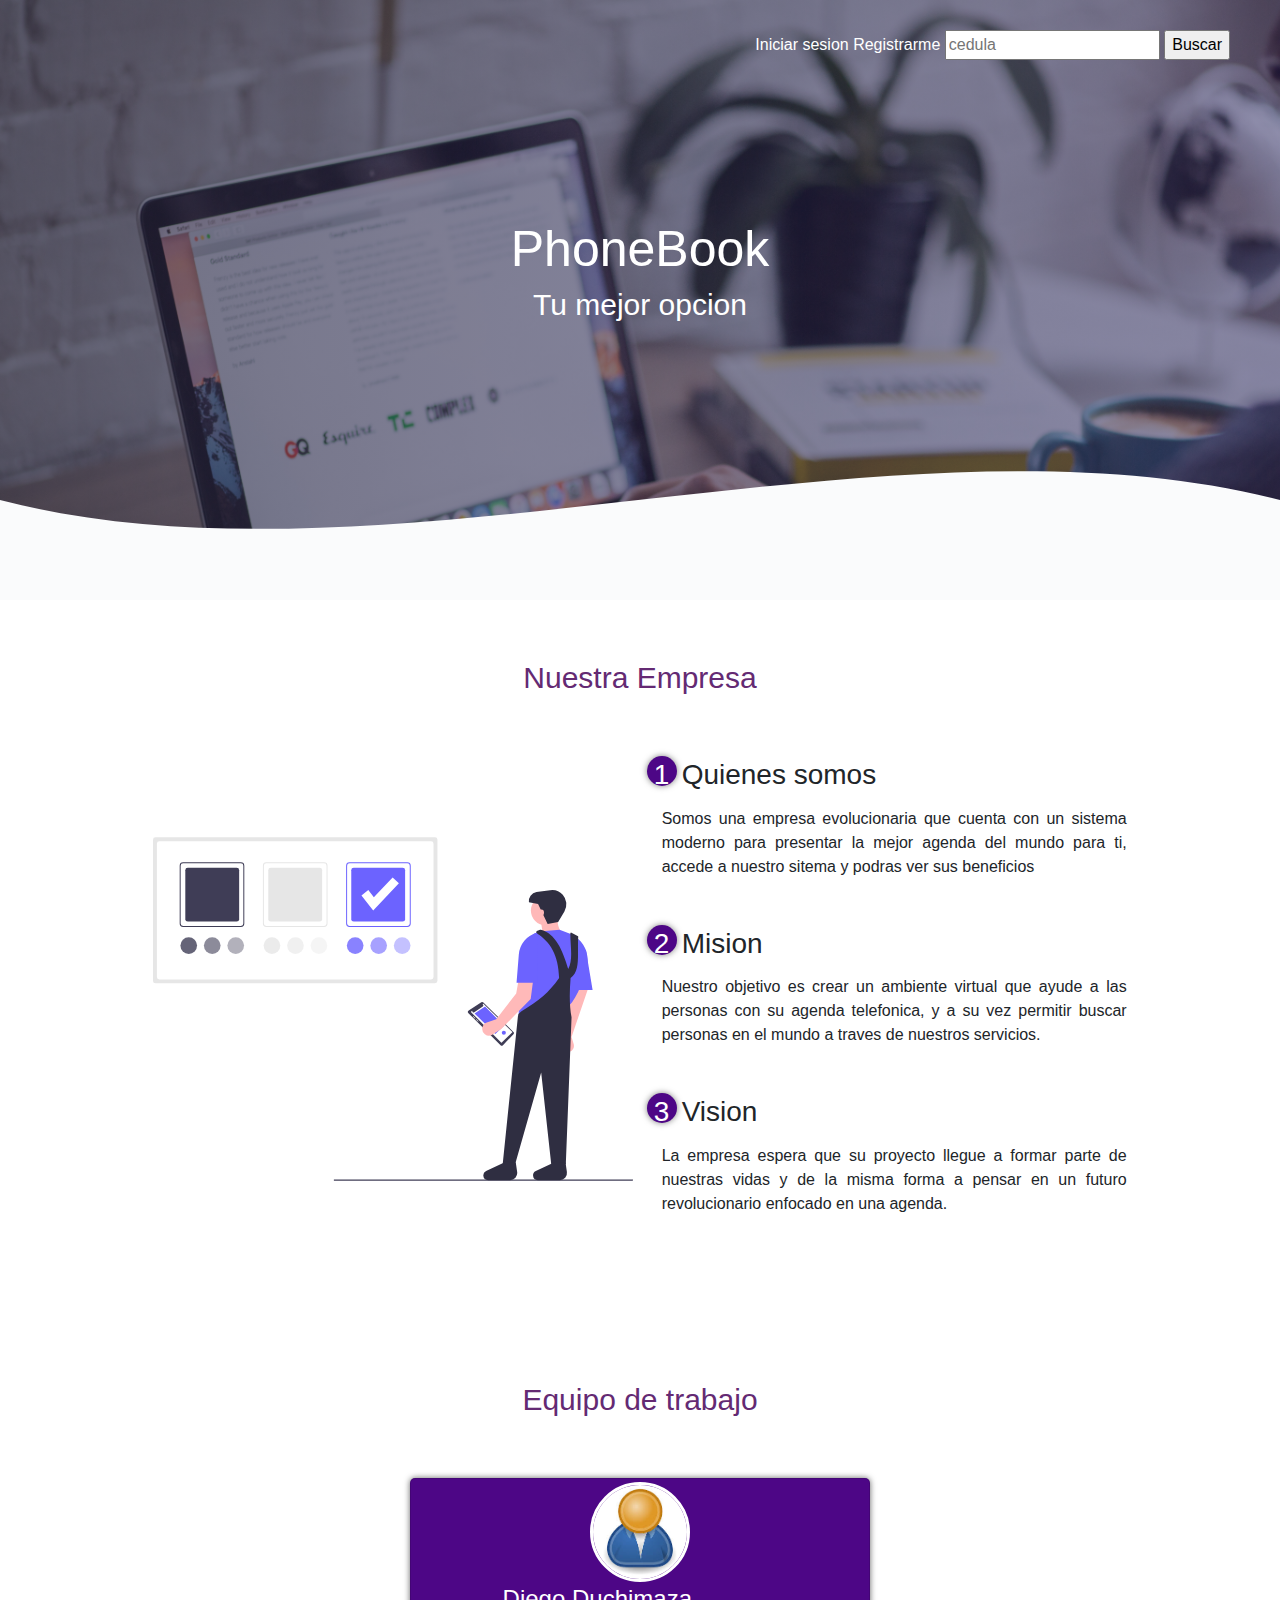
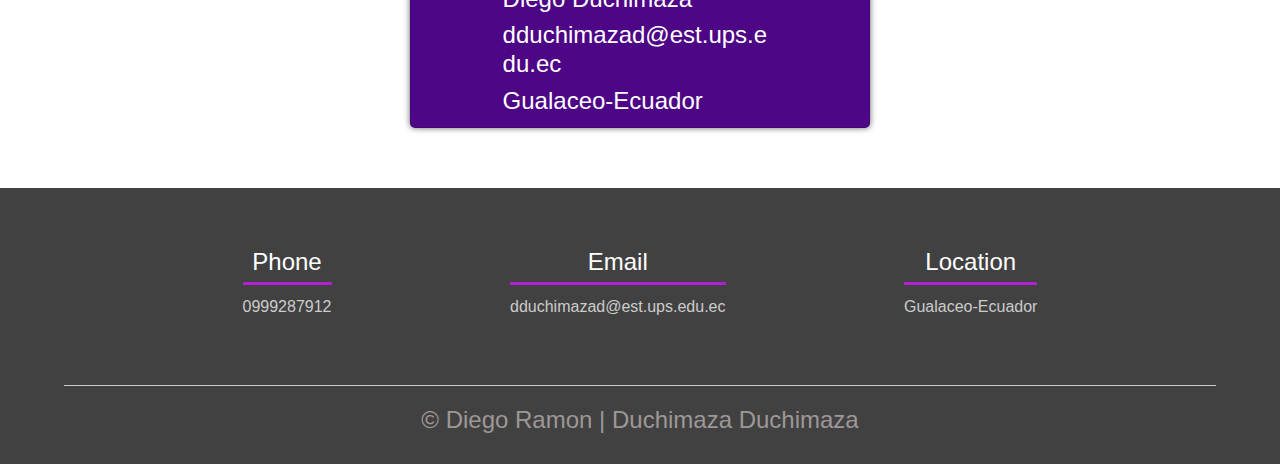
<file: Practica2-Plataformas-Web/WebContent/JSPs/index.html>
<!DOCTYPE html>
<html lang="es">
<head>
    <meta charset="UTF-8">
    <meta name="viewport" content="width=device-width, initial-scale=1.0">
    <meta http-equiv="X-UA-Compatible" content="ie=edge">
    <title>Inicio</title>
    <link rel="shortcut icon" href="imagenes/emaill.png" type="image/x-icon">
    <link rel="stylesheet" href="css/estilos-index.css">
    <link href="https://fonts.googleapis.com/css2?family=Open+Sans&display=swap" rel="stylesheet">
    <link rel="stylesheet" href="https://maxcdn.bootstrapcdn.com/bootstrap/4.0.0/css/bootstrap.min.css" integrity="sha384-Gn5384xqQ1aoWXA+058RXPxPg6fy4IWvTNh0E263XmFcJlSAwiGgFAW/dAiS6JXm" crossorigin="anonymous">
</head>
<body>
<script src="https://maxcdn.bootstrapcdn.com/bootstrap/4.0.0/js/bootstrap.min.js" integrity="sha384-JZR6Spejh4U02d8jOt6vLEHfe/JQGiRRSQQxSfFWpi1MquVdAyjUar5+76PVCmYl" crossorigin="anonymous"></script>
    <header>
        <nav>
        <form action="/Practica2-Plataformas-Web/busqueda">
            <a style="color: white;" href="login.html">Iniciar sesion</a>
            <a style="color: white;" href="registro.html">Registrarme</a>
             <input type="text" name="usuario" placeholder="cedula" id="buscar">
             <input type="submit" value="Buscar">
               </form>                             
        </nav>
        <section class="textos-header">
            <h1>PhoneBook</h1>
            <h2>Tu mejor opcion</h2>
        </section>
        <div class="wave" style="height: 150px; overflow: hidden;" >
        
            <svg viewBox="0 0 500 150" preserveAspectRatio="none" 
            style="height: 100%; width: 100%;">
            <path d="M0.00,49.99 C150.00,150.00 349.20,-49.99 500.00,49.99 L500.00,150.00 L0.00,150.00 Z" 
            style="stroke: none; fill: rgb(250, 251, 252);"></path></svg></div>
        
    </header>
     <main>
     
        <section class="contenedor sobre-nosotros">
            <h2 class="titulo">Nuestra Empresa</h2>
            <div class="contenedor-sobre-nosotros">
                <img src="imagenes/nosotros.svg" alt="" class="imagen-about-us">
                <div class="contenido-textos">
                	<h3><span>1</span>Quienes somos</h3>
                    <p>Somos una empresa evolucionaria que cuenta con un sistema moderno para presentar la mejor agenda
                    del mundo para ti, accede a nuestro sitema y podras ver sus beneficios</p>
                    <h3><span>2</span>Mision</h3>
                    <p>Nuestro objetivo es crear un ambiente virtual que ayude a las personas con su agenda telefonica, y 
                    a su vez permitir buscar personas en el mundo a traves de nuestros servicios.</p>
                    <h3><span>3</span>Vision</h3>
                    <p>La empresa espera que su proyecto llegue a formar parte de nuestras vidas y de la misma forma
                    a pensar en un futuro revolucionario enfocado en una agenda.</p>

                </div>
            </div>
            
        </section>
         <section class="clientes contenedor">
            <h2 class="titulo">Equipo de trabajo</h2>
            <div class="cards">
                <div class="card">
                    <img src="imagenes/user.jpg" alt="">
                    <div class="contenido-texto-card">
                        <h4>Diego Duchimaza</h4>
                        <h4>dduchimazad@est.ups.edu.ec</h4>
                        <h4>Gualaceo-Ecuador</h4>
                    </div>
                </div>
               
            </div>
        </section>
       
      
    </main>
  
    <footer>
        <div class="contenedor-footer">
            <div class="content-foo">
                <h4>Phone</h4>
                <p>0999287912</p>
            </div>
            <div class="content-foo">
                <h4>Email</h4>
                <p>dduchimazad@est.ups.edu.ec</p>
            </div>
            <div class="content-foo">
                <h4>Location</h4>
                <p>Gualaceo-Ecuador</p>
            </div>
        </div>
        <h2 class="titulo-final">&copy; Diego Ramon | Duchimaza Duchimaza</h2>
    </footer>
</body>
</html>
</file>
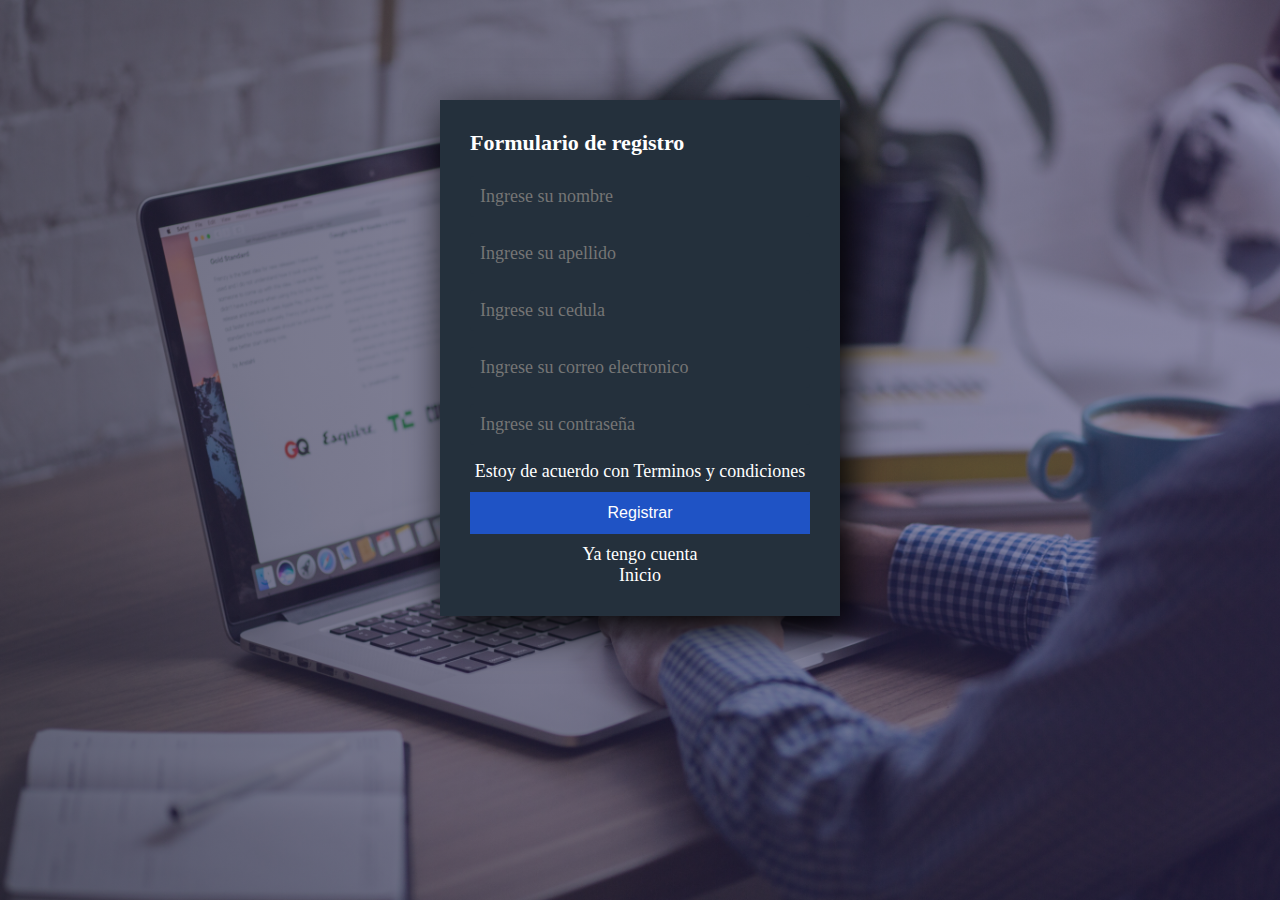
<file: Practica2-Plataformas-Web/WebContent/JSPs/registro.html>
<!DOCTYPE html>
<html>
<head>
<meta charset="UTF-8">
<meta name="viewport" content="width=device-width, initial-scale=1.0">
<meta http-equiv="X-UA-Compatible" content="ie=edge">
    <link rel="shortcut icon" href="imagenes/emaill.png" type="image/x-icon">
<link rel="stylesheet" href="css/estilos.css">
  <link rel="shortcut icon" href="imagenes/emaill.png" type="image/x-icon">
<title>Registro</title>
</head>
<body>
	<section class="form-registro">
		<h4>Formulario de registro</h4>
		<form class="ui-form" method="POST" action="/Practica2-Plataformas-Web/registro">
		<input class="controls" type="text" name="nombre" id="nombre" placeholder="Ingrese su nombre">
		<input class="controls" type="text" name="apellido" id="apellido" placeholder="Ingrese su apellido">
		<input maxlength="10" minlength="10" pattern="[0-9]+" class="controls" type="text" name="cedula" id="cedula" placeholder="Ingrese su cedula">
		<input class="controls" type="email" name="correo" id="correo" placeholder="Ingrese su correo electronico">
		<input class="controls" type="password" name="contrasena" id="contrasena" placeholder="Ingrese su contraseña">
		<p>Estoy de acuerdo con <a href="#">Terminos y condiciones</a></p> 
		<input class="botones" type="submit" value="Registrar">
		<p><a href="login.html">Ya tengo cuenta</a></p>
		<p><a href="index.html">Inicio</a></p>
		</form>
	</section>
</body>
</html>
</file>
<file: Practica2-Plataformas-Web/WebContent/JSPs/css/estilos-index.css>
@charset "ISO-8859-1";
{
    margin: 0;
    padding: 0;
    box-sizing: border-box;
}
body{
    font-family: 'open sans';
}
.contenedor{
    padding: 60px 0;
    width: 90%;
    max-width: 1000px;
    margin: auto;
    overflow: hidden;
}
.titulo{
    color: #642a73;
    font-size: 30px;
    text-align: center;
    margin-bottom: 60px;
}
.titulo1{
    color: #642a73;
    font-size: 30px;
    text-align: center;
    margin-bottom: 60px;
    margin-left: 70px
}
/*header*/
header{
    width: 100%;
    height: 600px;
         background: #0f0c29;  /* fallback for old browsers */
    background: -webkit-linear-gradient(to right, hsla(240, 28%, 19%, 0.637), hsla(244, 38%, 28%, 0.514)), url(../imagenes/portada.jpg);  /* Chrome 10-25, Safari 5.1-6 */
    background: linear-gradient(to right, hsla(240, 28%, 19%, 0.637), hsla(244, 38%, 28%, 0.514)), url(../imagenes/portada.jpg); 
    background-size: cover;
    background-attachment: fixed;
    position: relative;

}
nav{
    text-align: right;
    padding: 30px 50px 0 0;
}
nav > a{
    color: white;
    font-weight: 300;
    text-decoration: none;
    font-size: 16px;
    margin-right: 10px;


}
nav > a:hover{
    text-decoration: underline;
}
nav > input{
    border-radius: 5px;
}
header .textos-header{
    display: flex;
    height: 430px;
    width: 100%;
    align-items: center;
    justify-content: center;
    flex-direction: column;
    text-align: center;
}
.textos-header h1{
    font-size: 50px;
    color: white;

}
.textos-header h2{
    font-size: 30px;
    font-weight: 300;
    color: white;
}
.wave{
    position: absolute;
    bottom: 0;
    width: 100%;
}

/*footer*/

footer{
    background: #414141;
    padding: 60px 0 30px 0;
    margin: auto;
    overflow: hidden;

}
.contenedor-footer{
    display: flex;
    width: 90%;
    justify-content: space-evenly;
    margin: auto;
    padding-bottom: 50px;
    border-bottom: 1px solid #ccc;
}
.content-foo{
    text-align: center;
}
.content-foo h4{
    color: white;
    border-bottom: 3px solid #af20d3;
    padding-bottom: 5px;
    margin-bottom: 10px;
}
.content-foo p{
    color: #ccc;
}
.titulo-final{
    text-align: center;
    font-size: 24px;
    margin: 20px 0 0 0;
    color: #9e9797;
}

/*About us*/
.contenedor-sobre-nosotros{
    display: flex;
    justify-content: space-evenly;
}
.imagen-about-us{
    width: 48%;

}
.sobre-nosotros .contenido-textos{
    width: 48%;
}
.contenido-textos h3{
    margin-bottom: 15px;
}
.contenido-textos h3 span{
    background: #4d0686;
    color: white;
    border-radius: 50%;
    display: inline-block;
    text-align: center;
    width: 30px;
    height: 30px;
    padding: 2px;
    box-shadow: 0 0 6px 0 rgb(0, 0, 0, .5);
    margin-right: 5px;
    

}
.contenido-textos p{
    padding: 0px 0px 30px 15px;
    text-align: justify;
    font-weight: 300;
}

.lista{
	width: 80%;
    justify-content: center;
    margin-left: 100px;
    text-align: center;
}
/*clientes*/
.cards{
    display: flex;
    justify-content: space-evenly;

}
.cards .card{
    background: #4d0686;
    display: flex;
    width: 46%;
    height: 250px;
    align-items: center;
    justify-content: space-evenly;
    border-radius: 5px;
    box-shadow: 0 0 6px 0 rgb(0, 0, 0, .6);

}
.cards .card img{
    width: 100px;
    height: 100px;
    object-fit: cover;
    border: 3px solid white;
    border-radius: 50%;
    display: block;
}
.cards .card > .contenido-texto-card{
    width: 60%;
    color: white;

}
.cards .cards > .contenido-texto-card h4{
    font-weight: 100;
    padding-top: 5px;

}
</file>
<file: Practica2-Plataformas-Web/WebContent/JSPs/css/estilos.css>
@charset "ISO-8859-1";
*{
    margin: 0;
    padding: 0;
    box-sizing: border-box;
}
body{
	   background: #0f0c29;  /* fallback for old browsers */
    background: -webkit-linear-gradient(to right, hsla(240, 28%, 19%, 0.637), hsla(244, 38%, 28%, 0.514)), url(../imagenes/portada.jpg);  /* Chrome 10-25, Safari 5.1-6 */
    background: linear-gradient(to right, hsla(240, 28%, 19%, 0.637), hsla(244, 38%, 28%, 0.514)), url(../imagenes/portada.jpg); 
    background-size: cover;
    background-attachment: fixed;
    position: relative;
}
.form-registro{
	width: 400px;
	background: #24303c;
	padding: 30px;
	margin: auto;
	margin-top: 100px;
	font-family: 'calibri';
	color: white;
	box-shadow: 7px 13px 37px #000;
}


.form-registro h4{
	font-size: 22px;
	margin-bottom: 20px;
		
}
.controls{
	width:100%;
	background: #24303c;
	color: #c0c0c0;
	padding: 10px;
	border-radius: 4px;
	margin-bottom: 16px;
	border: 1px;
	font-family:'calibri';
	font-size: 18px;
	
}
.form-registro p{
	heigth: 40px;
	text-align: center;
	font-size: 18px;
	line-heigth: 40px;
}
.form-registro a{
	color: white;
	text-decoration: none;
}
.form-registro a:hover{
	color: white;
	text-decoration: underline;
}
.form-registro .botones{
	width: 100%;
	background: #1f53c5;
	border: none;
	padding: 12px;
	color: white;
	margin: 10px 0;
	font-size: 16px;
}

.form-login{
	width: 400px;
	background: #24303c;
	padding: 30px;
	margin: auto;
	margin-top: 200px;
	font-family: 'calibri';
	color: white;
	box-shadow: 7px 13px 37px #000;
}
.form-login h4{
	font-size: 22px;
	margin-bottom: 20px;
		
}
.form-login p{
	heigth: 40px;
	text-align: center;
	font-size: 18px;
	line-heigth: 40px;
}
.form-login a{
	color: white;
	text-decoration: none;
}
.form-login a:hover{
	color: white;
	text-decoration: underline;
}
.form-login .botones{
	width: 100%;
	background: #1f53c5;
	border: none;
	padding: 12px;
	color: white;
	margin: 10px 0;
	font-size: 16px;
}
</file>
